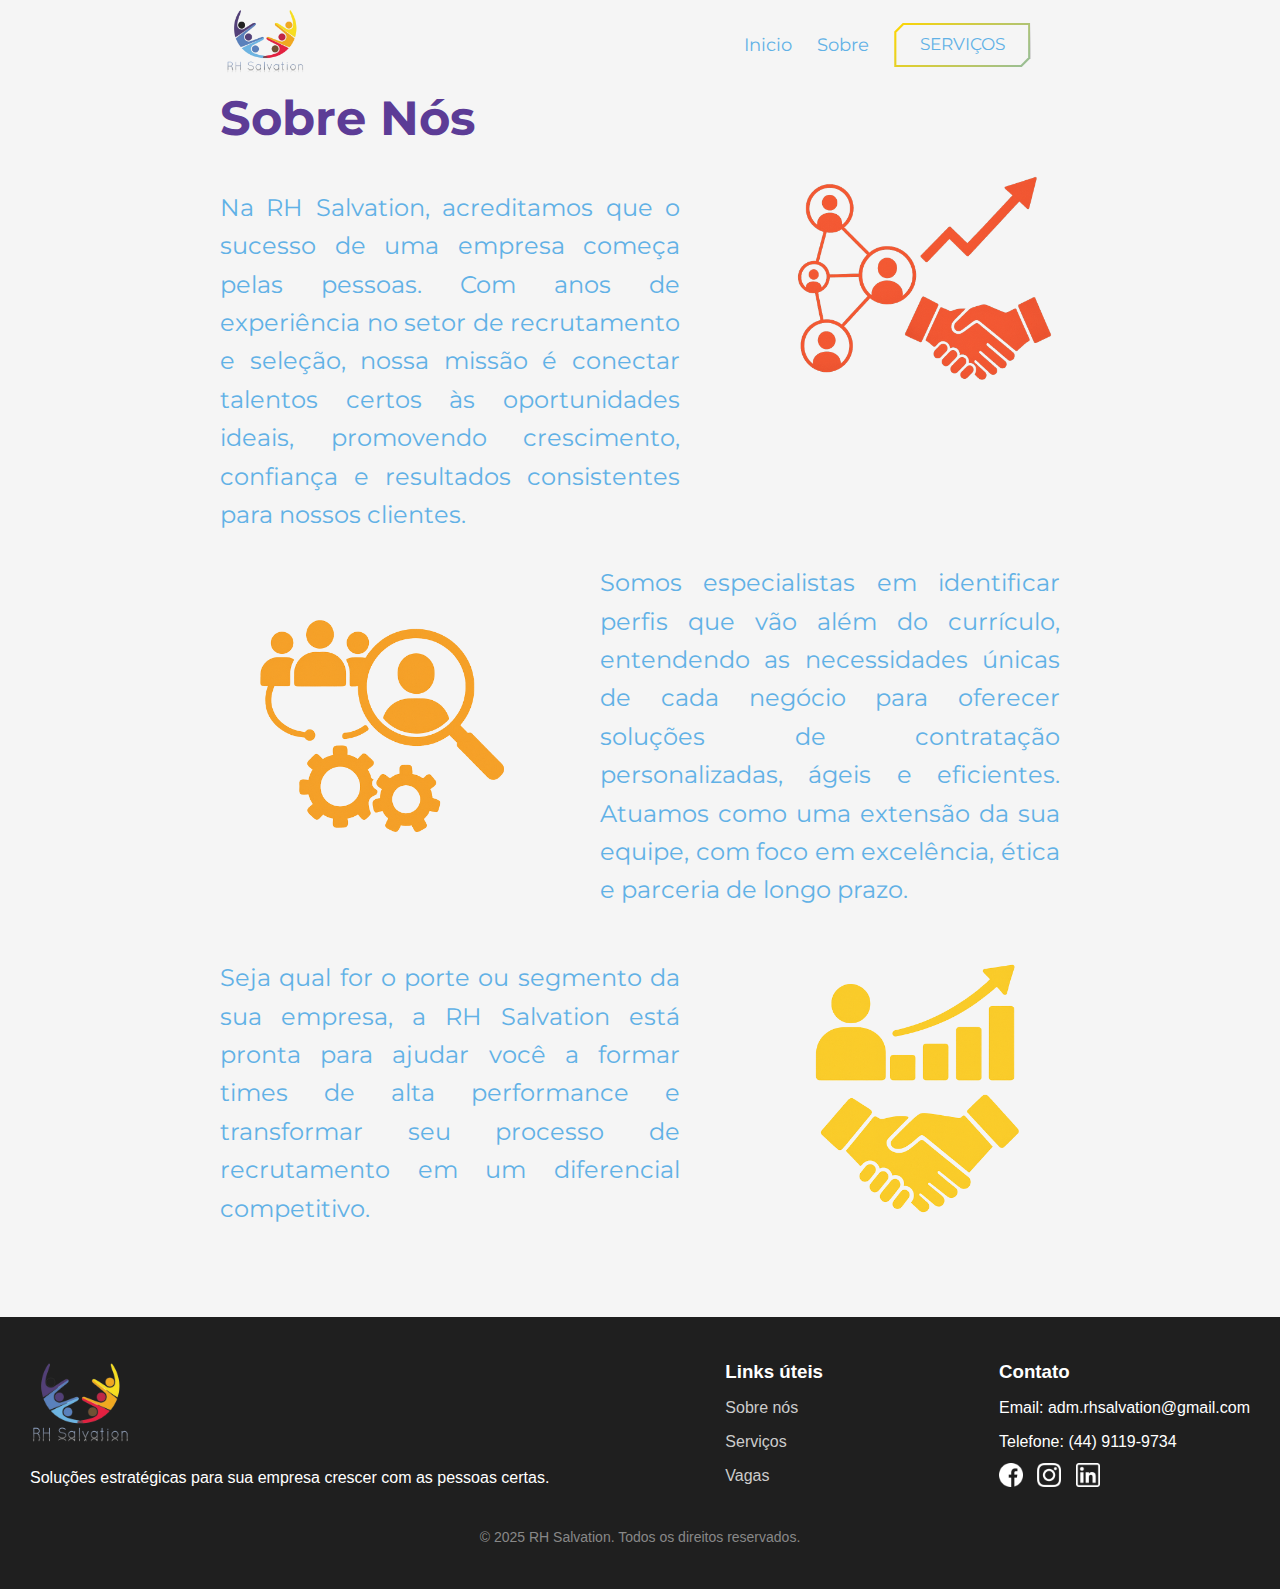
<file: about.html>
<!DOCTYPE html>
<html lang="en">

<head>
    <meta charset="UTF-8">
    <meta name="viewport" content="width=device-width, initial-scale=1.0">
    <title>RH Salvation - Gestão de Pessoas e Recrutamento e Seleção</title>
    <link rel="icon" type="image/png" href="Midias/RH Salvation Logo.png" />
    <link rel="stylesheet" href="reset.css">
    <link rel="stylesheet" href="about.css">
</head>

<body>
    <header>
        <nav class="nav">
            <img src="Midias/RH Salvation Logo.png" class="nav__logo" alt="">
            <ul class="nav__list">
                <li class="nav__item nav__item--inicio">
                    <a class="nav__link" href="/index.html">Inicio</a>
                </li>
                <li class="nav__item nav__item--sobre">
                    <a class="nav__link" href="/about.html">Sobre</a>
                </li>
                <li class="nav__item nav__item--servico">
                    <a class="nav__link btn" href="#servicos">Serviços</a></button>
                </li>
            </ul>
        </nav>
    </header>
    <main>
        <section id="sobre" class="sobre container">
            <div class="sobre__wrapper container__wrapper">
                <div class="sobre__primeiraParte sobre__parte sobre__parte--mgt hidden">
                    <div class="sobre__primeiraParte--content">
                        <h2 class="sobre__primeiraParte--title">Sobre Nós</h2>
                        <p class="sobre__primeiraParte--paragrafo sobre__paragrafo">Na RH Salvation, acreditamos que o
                            sucesso de uma
                            empresa começa
                            pelas pessoas. Com anos de experiência no setor de recrutamento e seleção, nossa missão é
                            conectar talentos certos às oportunidades ideais, promovendo crescimento, confiança e
                            resultados
                            consistentes para nossos clientes.</p>
                    </div>
                    <div>
                        <img class="sobre__primeiraParte--img sobre__img" src="Midias/SobreImagem1.png"
                            alt="Icone laranja de um aperto de mãos">
                    </div>
                </div>
            </div>
            <div class="container__wrapper">
                <div class="sobre__segundaParte sobre__parte hidden">
                    <div>
                        <img class="sobre__segundaParte--img sobre__img" src="Midias/SobreImagem2.png"
                            alt="Imagem amarela de homem sendo encontrado por uma lupa">
                    </div>
                    <div class="sobre__segundaParte--content">
                        <p class="sobre__segundaParte--paragrafo sobre__paragrafo">Somos especialistas em identificar
                            perfis
                            que vão além
                            do currículo, entendendo as necessidades
                            únicas de cada negócio para oferecer soluções de contratação personalizadas, ágeis e
                            eficientes.
                            Atuamos como uma extensão da sua equipe, com foco em excelência, ética e parceria de longo
                            prazo.</p>
                    </div>
                </div>
            </div>
            <div class="container__wrapper">
                <div class="sobre__terceiraParte sobre__parte hidden">
                    <div class="sobre__terceiraParte--content">
                        <p class="sobre__terceiraParte--paragrafo sobre__paragrafo">Seja qual for o porte ou segmento da
                            sua
                            empresa, a
                            RH Salvation está pronta
                            para ajudar você a formar times de alta performance e transformar seu processo de
                            recrutamento
                            em um
                            diferencial competitivo.</p>
                    </div>
                    <div>
                        <img class="sobre__terceiraParte--img sobre__img" src="Midias/SobreImagem3.png"
                            alt="Imagem amarela de um aperto de mãos">
                    </div>
                </div>
            </div>
            </div>
        </section>
    </main>
    <footer class="footer container">
        <div class="footer-container container__wrapper">
            <div class="footer-logo">
                <img src="Midias/RH Salvation Logo.png" class="footer--img" alt="">
                <p>Soluções estratégicas para sua empresa crescer com as pessoas certas.</p>
            </div>

            <div class="footer-links">
                <h3>Links úteis</h3>
                <ul>
                    <li><a href="#sobre">Sobre nós</a></li>
                    <li><a href="#servicos">Serviços</a></li>
                    <li><a href="#vagas">Vagas</a></li>
                </ul>
            </div>

            <div class="footer-contato">
                <h3>Contato</h3>
                <p>Email: adm.rhsalvation@gmail.com</p>
                <p>Telefone: (44) 9119-9734</p>
                <div class="footer-social">
                    <a href="#"><img src="Midias/facebook.png" alt="facebook"></a>
                    <a href="#"><img src="Midias/instagram.png" alt="Instagram"></a>
                    <a href="#"><img src="Midias/linkedin.png" alt="LinkedIn"></a>
                </div>
            </div>
        </div>
        <div class="footer-bottom">
            <p>&copy; 2025 RH Salvation. Todos os direitos reservados.</p>
        </div>
    </footer>
</body>

</html>
</file>
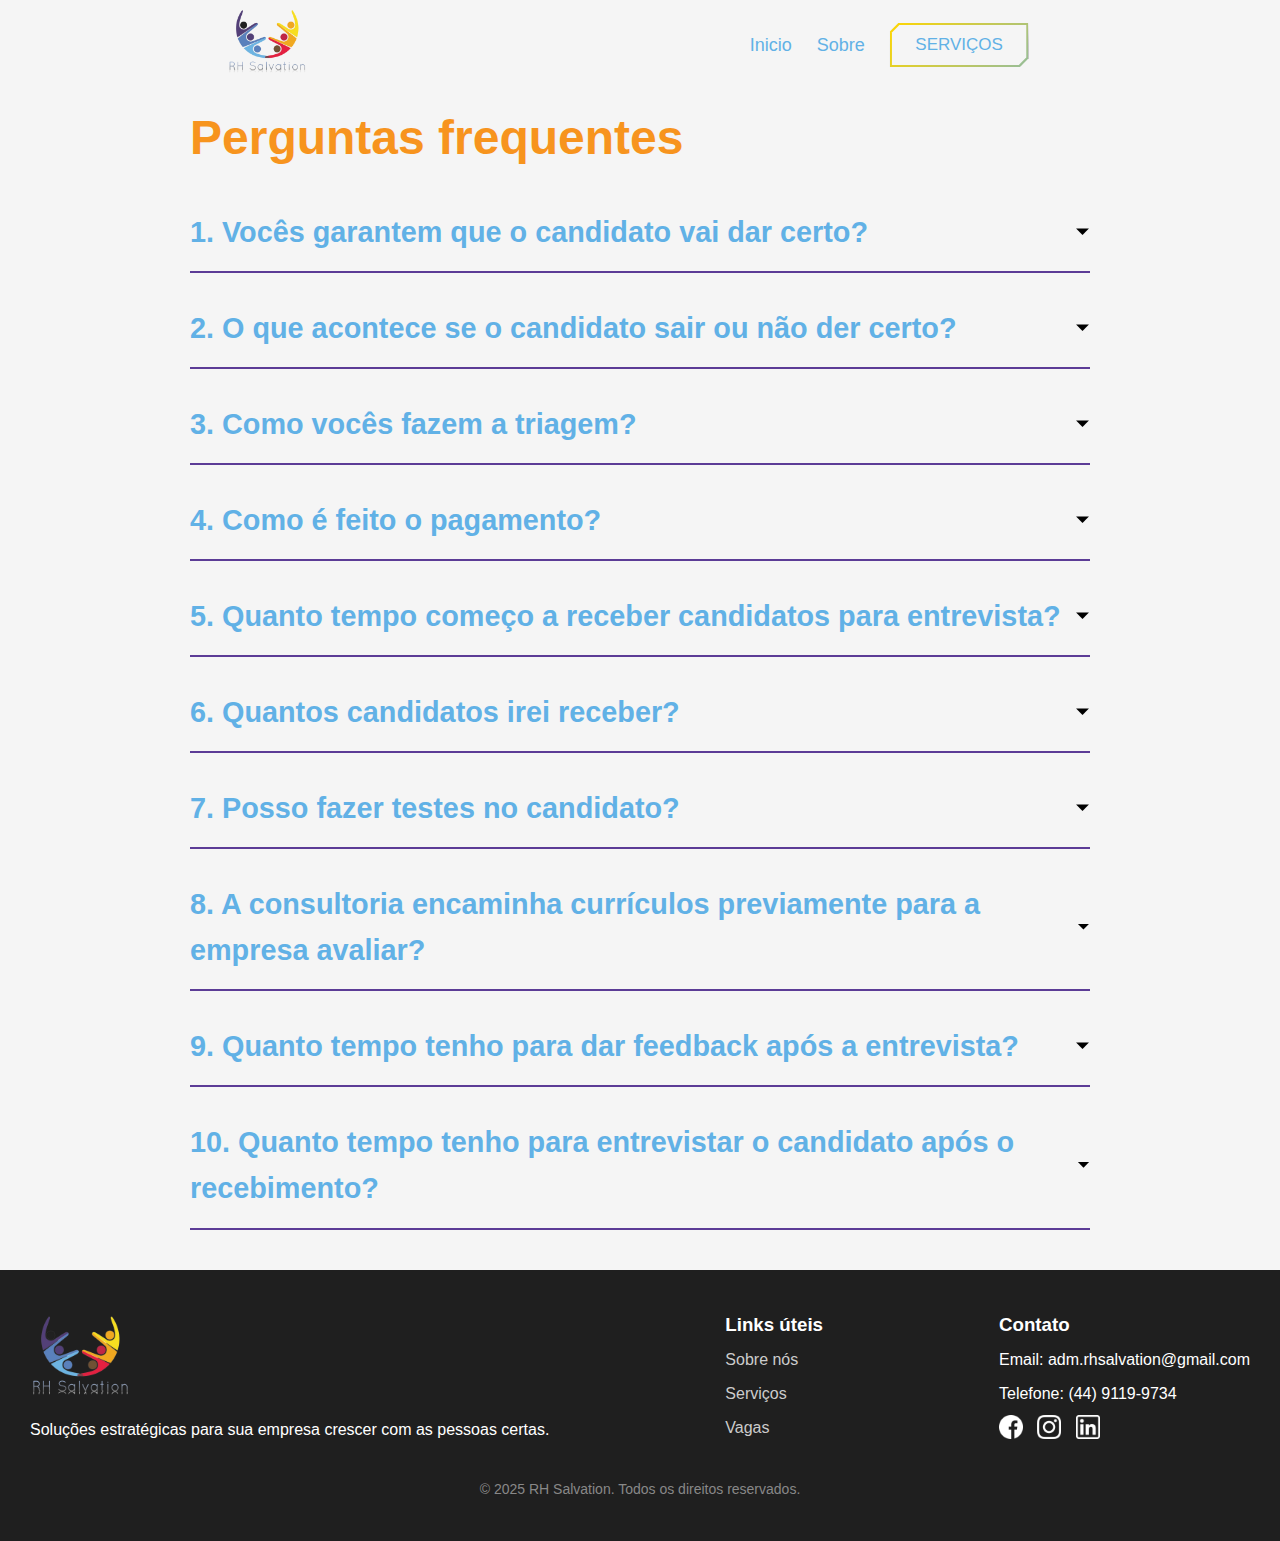
<file: faq.html>
<!DOCTYPE html>
<html lang="en">

<head>
    <meta charset="UTF-8">
    <meta name="viewport" content="width=device-width, initial-scale=1.0">
    <title>RH Salvation - Gestão de Pessoas e Recrutamento e Seleção</title>
    <link rel="icon" type="image/png" href="Midias/RH Salvation Logo.png" />
    <link rel="stylesheet" href="faq.css">
    <link rel="stylesheet" href="reset.css">
</head>

<body>
    <header>
        <nav class="nav">
            <img src="Midias/RH Salvation Logo.png" class="nav__logo" alt="">
            <ul class="nav__list">
                <li class="nav__item nav__item--inicio">
                    <a class="nav__link" href="/index.html">Inicio</a>
                </li>
                <li class="nav__item nav__item--sobre">
                    <a class="nav__link" href="/about.html">Sobre</a>
                </li>
                <li class="nav__item nav__item--servico">
                    <a class="nav__link btn" href="#servicos">Serviços</a></button>
                </li>
            </ul>
        </nav>
    </header>
    <main>
        <section class="answers hidden container">
            <div class="container__wrapper">
                <h2 class="answers__title answers__mgt">Perguntas frequentes</h2>
                <div class="answer__faq faq">
                    <div class="faq__question">
                        <h3 class="faq__question--title">1. Vocês garantem que o candidato vai dar certo?
                        </h3>
                        <svg width="15" height="10" viewBox="0 0 42 25">
                            <path d="M3 3L21 21L39 3" stoke="white" stroke-width="7" stroke-linecap="round" />
                        </svg>
                    </div>
                    <div class="faq__answer">
                        <p class="faq__answer--paragrafo">Infelizmente não podemos garantir o desempenho futuro da
                            pessoa,
                            porque isso envolve fatores internos da empresa também. Mas garantimos um processo assertivo
                            com
                            triagem técnica e comportamental, além da possibilidade de 1 reposição dentro do plano
                            escolhido.</p>
                    </div>
                </div>

                <div class="answer__faq faq">
                    <div class="faq__question">
                        <h3 class="faq__question--title">2. O que acontece se o candidato sair ou não der certo?
                        </h3>
                        <svg width="15" height="10" viewBox="0 0 42 25">
                            <path d="M3 3L21 21L39 3" stoke="white" stroke-width="7" stroke-linecap="round" />
                        </svg>
                    </div>
                    <div class="faq__answer">
                        <p class="faq__answer--paragrafo">Você tem direito a uma reposição sem custo adicional, desde
                            que
                            esteja dentro do prazo de reposição do plano contratado (45, 60 ou 90 dias)</p>
                    </div>
                </div>

                <div class="answer__faq faq">
                    <div class="faq__question">
                        <h3 class="faq__question--title">3. Como vocês fazem a triagem?
                        </h3>
                        <svg width="15" height="10" viewBox="0 0 42 25">
                            <path d="M3 3L21 21L39 3" stoke="white" stroke-width="7" stroke-linecap="round" />
                        </svg>
                    </div>
                    <div class="faq__answer">
                        <p class="faq__answer--paragrafo">Após o alinhamento da vaga, buscamos ativamente os candidatos,
                            aplicamos entrevista, teste de perfil e só então enviamos os que realmente estão dentro do
                            perfil. Ainda mandamos um áudio parecer, explicando porque escolhemos cada um.</p>
                    </div>
                </div>

                <div class="answer__faq faq">
                    <div class="faq__question">
                        <h3 class="faq__question--title">4. Como é feito o pagamento?
                        </h3>
                        <svg width="15" height="10" viewBox="0 0 42 25">
                            <path d="M3 3L21 21L39 3" stoke="white" stroke-width="7" stroke-linecap="round" />
                        </svg>
                    </div>
                    <div class="faq__answer">
                        <p class="faq__answer--paragrafo">50% no ato da assinatura do contrato e os outros 50% para 30
                            dias. Bem simples e direto.</p>
                    </div>
                </div>

                <div class="answer__faq faq">
                    <div class="faq__question">
                        <h3 class="faq__question--title">5. Quanto tempo começo a receber candidatos para entrevista?
                        </h3>
                        <svg width="15" height="10" viewBox="0 0 42 25">
                            <path d="M3 3L21 21L39 3" stoke="white" stroke-width="7" stroke-linecap="round" />
                        </svg>
                    </div>
                    <div class="faq__answer">
                        <p class="faq__answer--paragrafo">De 7 a 10 dias após a abertura da vaga.</p>
                    </div>
                </div>

                <div class="answer__faq faq">
                    <div class="faq__question">
                        <h3 class="faq__question--title">6. Quantos candidatos irei receber?
                        </h3>
                        <svg width="15" height="10" viewBox="0 0 42 25">
                            <path d="M3 3L21 21L39 3" stoke="white" stroke-width="7" stroke-linecap="round" />
                        </svg>
                    </div>
                    <div class="faq__answer">
                        <p class="faq__answer--paragrafo">Até 3 candidatos dentro do perfil. Se nenhum for aprovado,
                            realizamos uma nova reunião para ajuste fino e envio de mais 2.</p>
                    </div>
                </div>

                <div class="answer__faq faq">
                    <div class="faq__question">
                        <h3 class="faq__question--title">7. Posso fazer testes no candidato?
                        </h3>
                        <svg width="15" height="10" viewBox="0 0 42 25">
                            <path d="M3 3L21 21L39 3" stoke="white" stroke-width="7" stroke-linecap="round" />
                        </svg>
                    </div>
                    <div class="faq__answer">
                        <p class="faq__answer--paragrafo">Não recomendamos. Caso necessário, que não ultrapasse 1 dia,
                            de preferência no mesmo dia da entrevista. (A legislação não permite testes prolongados sem
                            vínculo).
                        </p>
                    </div>
                </div>

                <div class="answer__faq faq">
                    <div class="faq__question">
                        <h3 class="faq__question--title">8. A consultoria encaminha currículos previamente para a
                            empresa avaliar?
                        </h3>
                        <svg width="15" height="10" viewBox="0 0 42 25">
                            <path d="M3 3L21 21L39 3" stoke="white" stroke-width="7" stroke-linecap="round" />
                        </svg>
                    </div>
                    <div class="faq__answer">
                        <p class="faq__answer--paragrafo">Não. Isso atrasa o processo. A RH Salvation já envia
                            candidatos prontos para entrevista.
                        </p>
                    </div>
                </div>

                <div class="answer__faq faq">
                    <div class="faq__question">
                        <h3 class="faq__question--title">9. Quanto tempo tenho para dar feedback após a entrevista?
                        </h3>
                        <svg width="15" height="10" viewBox="0 0 42 25">
                            <path d="M3 3L21 21L39 3" stoke="white" stroke-width="7" stroke-linecap="round" />
                        </svg>
                    </div>
                    <div class="faq__answer">
                        <p class="faq__answer--paragrafo">Imediatamente após a entrevista.
                        </p>
                    </div>
                </div>

                <div class="answer__faq faq">
                    <div class="faq__question">
                        <h3 class="faq__question--title">10. Quanto tempo tenho para entrevistar o candidato após o
                            recebimento?
                        </h3>
                        <svg width="15" height="10" viewBox="0 0 42 25">
                            <path d="M3 3L21 21L39 3" stoke="white" stroke-width="7" stroke-linecap="round" />
                        </svg>
                    </div>
                    <div class="faq__answer">
                        <p class="faq__answer--paragrafo">Até 24h, salvo situações previamente alinhadas.

                    </div>
                </div>
            </div>
        </section>
    </main>
    <footer class="footer container">
        <div class="footer-container container__wrapper">
            <div class="footer-logo">
                <img src="Midias/RH Salvation Logo.png" class="footer--img" alt="">
                <p>Soluções estratégicas para sua empresa crescer com as pessoas certas.</p>
            </div>

            <div class="footer-links">
                <h3>Links úteis</h3>
                <ul>
                    <li><a href="#sobre">Sobre nós</a></li>
                    <li><a href="#servicos">Serviços</a></li>
                    <li><a href="#vagas">Vagas</a></li>
                </ul>
            </div>

            <div class="footer-contato">
                <h3>Contato</h3>
                <p>Email: adm.rhsalvation@gmail.com</p>
                <p>Telefone: (44) 9119-9734</p>
                <div class="footer-social">
                    <a href="#"><img src="Midias/facebook.png" alt="facebook"></a>
                    <a href="#"><img src="Midias/instagram.png" alt="Instagram"></a>
                    <a href="#"><img src="Midias/linkedin.png" alt="LinkedIn"></a>
                </div>
            </div>
        </div>
        <div class="footer-bottom">
            <p>&copy; 2025 RH Salvation. Todos os direitos reservados.</p>
        </div>
    </footer>
    <script src="script.js"></script>
</body>

</html>
</file>
<file: about.css>
@import url('https://fonts.googleapis.com/css2?family=Poppins:ital,wght@0,100;0,200;0,300;0,400;0,500;0,600;0,700;0,800;0,900;1,100;1,200;1,300;1,400;1,500;1,600;1,700;1,800;1,900&display=swap');
@import url('https://fonts.googleapis.com/css2?family=Montserrat:ital,wght@0,100..900;1,100..900&display=swap');

:root {
    --color-primary: #5C3C96;
    --color-secondary: #61B1E6;
    --color-accent: #ea3939;
    --color-warning: #F7941E;
    --color-highlight: #FFD600;
    --color-neutral: #6E4A2D;
    --color-text: #61B1E6;
    --color-border: #CCCCCC;
    --color-bg-light: rgb(245, 245, 245);
    --color-bg-dark: #1A1A1A;
}

body {
    font-family: "Montserrat", sans-serif;
}

.nav {
    background-color: var(--color-bg-light);
    width: 100%;
    padding: 5px;
    position: fixed;
    z-index: 100;
    color: var(--color-text);
    display: flex;
    justify-content: space-around;
}

.nav__logo {
    width: 80px;
}

.nav__list {
    display: flex;
    align-items: center;
}

.nav__item {
    margin-right: 25px;
    font-size: 18px;
}

main {
    background: var(--color-bg-light);
    background-size: cover;
    background-repeat: no-repeat;
    min-height: 100vh;
}

.sobre {
    display: flex;
    flex-direction: column;
    justify-content: center;
    text-align: justify;
    color: var(--color-text);
}

.sobre__parte {
    display: flex;
    align-items: center;
    justify-content: center;
    margin-bottom: 30px;
}

.sobre__parte--mgt {
    margin-top: 50px;
}

.sobre__primeiraParte--title {
    font-size: 3rem;
    margin: 2rem 0rem;
    color: var(--color-primary);
    margin-top: 30px;
}

.sobre__primeiraParte--paragrafo {
    margin-right: 80px;
}

.sobre__paragrafo {
    font-size: 24px;
    width: 460px;
}

.sobre__img {
    width: 300px;
    height: 300px;
}

.sobre__segundaParte--paragrafo {
    margin-right: 0;
    margin-left: 80px;
}

.sobre__terceiraParte--paragrafo {
    margin-right: 80px;
}

.footer {
    background-color: #1f1f1f;
    color: #fff;
    padding: 40px 20px 20px;
    font-family: Arial, sans-serif;
  }
  
  .footer-container {
    display: flex;
    justify-content: space-between;
    gap: 30px;
  }
  
  .footer-logo h2 {
    margin-bottom: 10px;
    color: #00bfa6;
  }
  
  .footer-links ul {
    list-style: none;
    padding: 0;
  }
  
  .footer-links ul li {
    margin: 8px 0;
  }
  
  .footer-links a {
    color: #ccc;
    text-decoration: none;
  }
  
  .footer-links a:hover {
    color: #00bfa6;
  }
  
  .footer-contato p {
    margin: 8px 0;
  }
  
  .footer-social a {
    margin-right: 10px;
    display: inline-block;
  }
  
  .footer-social img {
    width: 24px;
    height: 24px;
  }
  
  .footer-bottom {
    text-align: center;
    margin-top: 30px;
    font-size: 14px;
    color: #888;
  }
  
  .footer--img {
    height: 100px;
  }

  .container {
    width: 100%;
    padding-inline: 30px;
    padding-bottom: 40px;
  }
  
  .container__wrapper {
    max-width: 1242px;
    margin-inline: auto;
  }
  
  .btn {
    --border-color: linear-gradient(-45deg, var(--color-primary), var(--color-secondary), var(--color-highlight));
    --border-width: .125em;
    --curve-size: .5em;
    --blur: 30px;
    --bg: var(--color-bg-light);
    --color: var(--color-text);
    color: var(--color);
    position: relative;
    isolation: isolate;
    display: inline-grid;
    place-content: center;
    padding: .5em 1.5em;
    font-size: 17px;
    border: 0;
    text-transform: uppercase;
    box-shadow: 10px 10px 20px rgba(0, 0, 0, .6);
    clip-path: polygon(
      0% var(--curve-size),
      var(--curve-size) 0,
      100% 0,
      100% calc(100% - var(--curve-size)),
      calc(100% - var(--curve-size)) 100%,
      0 100%);
    transition: color 250ms;
  }
  
  .btn::after,
  .btn::before {
    content: '';
    position: absolute;
    inset: 0;
  }
  
  .btn::before {
    background: var(--border-color);
    background-size: 300% 300%;
    animation: move-bg7234 5s ease infinite;
    z-index: -2;
  }
  
  @keyframes move-bg7234 {
    0% {
      background-position: 31% 0%
    }
    50% {
      background-position: 70% 100%
    }
    100% {
      background-position: 31% 0%
    }
  }
  
  .btn::after {
    background: var(--bg);
    z-index: -1;
    clip-path: polygon(
      var(--border-width) calc(var(--curve-size) + var(--border-width) * .5),
      calc(var(--curve-size) + var(--border-width) * .5) var(--border-width),
      calc(100% - var(--border-width)) var(--border-width),
      calc(100% - var(--border-width)) calc(100% - calc(var(--curve-size) + var(--border-width) * .5)),
      calc(100% - calc(var(--curve-size) + var(--border-width) * .5)) calc(100% - var(--border-width)),
      var(--border-width) calc(100% - var(--border-width)));
    transition: clip-path 500ms;
  }
  
  .btn:where(:hover, :focus)::after {
    clip-path: polygon(
      calc(100% - var(--border-width)) calc(100% - calc(var(--curve-size) + var(--border-width) * 0.5)),
      calc(100% - var(--border-width)) var(--border-width),
      calc(100% - var(--border-width)) var(--border-width),
      calc(100% - var(--border-width)) calc(100% - calc(var(--curve-size) + var(--border-width) * .5)),
      calc(100% - calc(var(--curve-size) + var(--border-width) * .5)) calc(100% - var(--border-width)),
      calc(100% - calc(var(--curve-size) + var(--border-width) * 0.5)) calc(100% - var(--border-width)));
    transition: 200ms;
  }
  
  .btn:where(:hover, :focus) {
    color: #fff;
  }

  @media screen and (max-width: 1024px) {
    .container {
      padding: 40px 20px;
    }
  
    .inicio__title {
      font-size: 36px;
    }
  
    .inicio__text {
      font-size: 20px;
    }
  
    .card {
      width: 45%;
      margin: 20px;
    }
  
    .nav__link {
      font-size: 18px;
      margin: 0 12px;
    }
  
    .sobre__primeiraParte,
    .sobre__segundaParte {
      flex-direction: column;
      text-align: center;
    }
  }
  
  
  @media screen and (max-width: 768px) {
    body {
      font-size: 16px;
    }
  
    .container,
    .inicio__container,
    .sobre__primeiraParte,
    .sobre__segundaParte,
    .sobre__terceiraParte,
    .card__container,
    .perguntas,
    .footer__container {
      flex-direction: column;
      align-items: center;
      text-align: center;
      padding: 20px;
      margin: 0;
    }
  
    .nav__item--inicio,
    .nav__item--sobre {
      display: none;
    }
  
    .inicio__title {
      font-size: 32px;
    }
  
    .inicio__text {
      font-size: 18px;
      padding: 0 10px;
    }
  
    .nav__link {
      font-size: 16px;
      margin: 0 10px;
    }
  
  
    .sobre__primeiraParte--title{
      margin: 0;
    }
  
    .sobre__primeiraParte--img {
      display: none;
    }
  
    .sobre__segundaParte--img {
      display: none;
    }
  
    .sobre__terceiraParte--img {
      display: none;
    }
  
    .sobre__paragrafo {
      width: 100%;
      margin: 0;
    }
  
    .card {
      width: 90%;
      margin-bottom: 20px;
    }
  
    .faq__question {
      font-size: 18px;
    }
  
    .faq__answer {
      font-size: 16px;
    }
  
    .contato {
      display: none;
    }
  }
  
  @media screen and (max-width: 560px) {
    .inicio__title {
      font-size: 28px;
    }
  
    .inicio__text {
      font-size: 16px;
    }
  
    .card {
      width: 100%;
      margin: 10px 0;
    }
  
    .nav__link {
      display: block;
      margin: 10px 0;
    }
  
    .faq__question,
    .faq__answer {
      font-size: 16px;
    }
  
    .sobre__primeiraParte--img {
      width: 100%;
      height: auto;
    }
  
    .footer__container {
      gap: 10px;
    }
  }
</file>
<file: faq.css>
@import url('https://fonts.googleapis.com/css2?family=Poppins:ital,wght@0,100;0,200;0,300;0,400;0,500;0,600;0,700;0,800;0,900;1,100;1,200;1,300;1,400;1,500;1,600;1,700;1,800;1,900&display=swap');
@import url('https://fonts.googleapis.com/css2?family=Montserrat:ital,wght@0,100..900;1,100..900&display=swap');

:root {
    --color-primary: #5C3C96;
    --color-secondary: #61B1E6;
    --color-accent: #ea3939;
    --color-warning: #F7941E;
    --color-highlight: #FFD600;
    --color-neutral: #6E4A2D;
    --color-text: #61B1E6;
    --color-border: #CCCCCC;
    --color-bg-light: rgb(245, 245, 245);
    --color-bg-dark: #1A1A1A;
}

body {
    font-family: "Montserrat", sans-serif;
}

.nav {
    background-color: var(--color-bg-light);
    width: 100%;
    padding: 5px;
    position: fixed;
    z-index: 100;
    color: var(--color-text);
    display: flex;
    justify-content: space-around;
}

.nav__logo {
    width: 80px;
}

.nav__list {
    display: flex;
    align-items: center;
}

.nav__item {
    margin-right: 25px;
    font-size: 18px;
}

main {
    background: var(--color-bg-light);
    background-size: cover;
    background-repeat: no-repeat;
    min-height: 100vh;
}

.answers {
    min-height: 100vh;
    width: 80%;
    margin: 0 auto;
    display: flex;
    flex-direction: column;
    align-items: center;
}

.answers__title {
    font-size: 3rem;
    margin: 2rem 0rem;
    color: var(--color-warning);
}

.answers__mgt {
    margin-top: 100px;
}

.faq {
    max-width: 900px;
    margin-top: 2rem;
    padding-bottom: 1rem;
    border-bottom: 2px solid var(--color-primary);
    cursor: pointer;
}

.faq__question {
    display: flex;
    justify-content: space-between;
    align-items: center;
}

.faq__question--title {
    font-size: 1.8rem;
    color: var(--color-secondary);
}

.faq__answer {
    max-height: 0;
    overflow: hidden;
    transition: max-height 1.4s ease;
}

.faq__answer--paragrafo {
    padding-top: 1rem;
    line-height: 1.6;
    font-size: 1.4rem;
    color: var(--color-text);
}

.faq.faq__active .faq__answer {
    max-height: 300px;
    animation: fade 1s ease-in-out;
}

.faq.faq__active svg {
    transform: rotate(180deg);
}

svg {
    transition: transform .5s ease-in;
}

@keyframes fade {
    from {
        opacity: 0;
        transform: translateY(-10px);
    }

    to {
        opacity: 1;
        transform: translateY(0px);
    }
}

.footer {
    background-color: #1f1f1f;
    color: #fff;
    padding: 40px 20px 20px;
    font-family: Arial, sans-serif;
}

.footer-container {
    display: flex;
    justify-content: space-between;
    gap: 30px;
}

.footer-logo h2 {
    margin-bottom: 10px;
    color: #00bfa6;
}

.footer-links ul {
    list-style: none;
    padding: 0;
}

.footer-links ul li {
    margin: 8px 0;
}

.footer-links a {
    color: #ccc;
    text-decoration: none;
}

.footer-links a:hover {
    color: #00bfa6;
}

.footer-contato p {
    margin: 8px 0;
}

.footer-social a {
    margin-right: 10px;
    display: inline-block;
}

.footer-social img {
    width: 24px;
    height: 24px;
}

.footer-bottom {
    text-align: center;
    margin-top: 30px;
    font-size: 14px;
    color: #888;
}

.footer--img {
    height: 100px;
}

.btn {
    --border-color: linear-gradient(-45deg, var(--color-primary), var(--color-secondary), var(--color-highlight));
    --border-width: .125em;
    --curve-size: .5em;
    --blur: 30px;
    --bg: var(--color-bg-light);
    --color: var(--color-text);
    color: var(--color);
    position: relative;
    isolation: isolate;
    display: inline-grid;
    place-content: center;
    padding: .5em 1.5em;
    font-size: 17px;
    border: 0;
    text-transform: uppercase;
    box-shadow: 10px 10px 20px rgba(0, 0, 0, .6);
    clip-path: polygon(0% var(--curve-size),
            var(--curve-size) 0,
            100% 0,
            100% calc(100% - var(--curve-size)),
            calc(100% - var(--curve-size)) 100%,
            0 100%);
    transition: color 250ms;
}

.btn::after,
.btn::before {
    content: '';
    position: absolute;
    inset: 0;
}

.btn::before {
    background: var(--border-color);
    background-size: 300% 300%;
    animation: move-bg7234 5s ease infinite;
    z-index: -2;
}

@keyframes move-bg7234 {
    0% {
        background-position: 31% 0%
    }

    50% {
        background-position: 70% 100%
    }

    100% {
        background-position: 31% 0%
    }
}

.btn::after {
    background: var(--bg);
    z-index: -1;
    clip-path: polygon(var(--border-width) calc(var(--curve-size) + var(--border-width) * .5),
            calc(var(--curve-size) + var(--border-width) * .5) var(--border-width),
            calc(100% - var(--border-width)) var(--border-width),
            calc(100% - var(--border-width)) calc(100% - calc(var(--curve-size) + var(--border-width) * .5)),
            calc(100% - calc(var(--curve-size) + var(--border-width) * .5)) calc(100% - var(--border-width)),
            var(--border-width) calc(100% - var(--border-width)));
    transition: clip-path 500ms;
}

.btn:where(:hover, :focus)::after {
    clip-path: polygon(calc(100% - var(--border-width)) calc(100% - calc(var(--curve-size) + var(--border-width) * 0.5)),
            calc(100% - var(--border-width)) var(--border-width),
            calc(100% - var(--border-width)) var(--border-width),
            calc(100% - var(--border-width)) calc(100% - calc(var(--curve-size) + var(--border-width) * .5)),
            calc(100% - calc(var(--curve-size) + var(--border-width) * .5)) calc(100% - var(--border-width)),
            calc(100% - calc(var(--curve-size) + var(--border-width) * 0.5)) calc(100% - var(--border-width)));
    transition: 200ms;
}

.btn:where(:hover, :focus) {
    color: #fff;
}

.container {
    width: 100%;
    padding-inline: 30px;
    padding-bottom: 40px;
}

.container__wrapper {
    max-width: 1242px;
    margin-inline: auto;
}

@media screen and (max-width: 1024px) {
    .container {
        padding: 40px 20px;
    }

    .inicio__title {
        font-size: 36px;
    }

    .inicio__text {
        font-size: 20px;
    }

    .card {
        width: 45%;
        margin: 20px;
    }

    .nav__link {
        font-size: 18px;
        margin: 0 12px;
    }

    .sobre__primeiraParte,
    .sobre__segundaParte {
        flex-direction: column;
        text-align: center;
    }
}


@media screen and (max-width: 768px) {
    body {
        font-size: 16px;
    }

    .container,
    .inicio__container,
    .sobre__primeiraParte,
    .sobre__segundaParte,
    .sobre__terceiraParte,
    .card__container,
    .perguntas,
    .footer__container {
        flex-direction: column;
        align-items: center;
        text-align: center;
        padding: 20px;
        margin: 0;
    }

    .nav__item--inicio,
    .nav__item--sobre {
        display: none;
    }

    .inicio__title {
        font-size: 32px;
    }

    .inicio__text {
        font-size: 18px;
        padding: 0 10px;
    }

    .nav__link {
        font-size: 16px;
        margin: 0 10px;
    }


    .sobre__primeiraParte--title {
        margin: 0;
    }

    .sobre__primeiraParte--img {
        display: none;
    }

    .sobre__segundaParte--img {
        display: none;
    }

    .sobre__terceiraParte--img {
        display: none;
    }

    .sobre__paragrafo {
        width: 100%;
        margin: 0;
    }

    .card {
        width: 90%;
        margin-bottom: 20px;
    }

    .faq__question {
        font-size: 18px;
    }

    .faq__answer {
        font-size: 16px;
    }

    .contato {
        display: none;
    }
}

@media screen and (max-width: 560px) {
    .inicio__title {
        font-size: 28px;
    }

    .inicio__text {
        font-size: 16px;
    }

    .card {
        width: 100%;
        margin: 10px 0;
    }

    .nav__link {
        display: block;
        margin: 10px 0;
    }

    .faq__question,
    .faq__answer {
        font-size: 16px;
    }

    .sobre__primeiraParte--img {
        width: 100%;
        height: auto;
    }

    .footer__container {
        gap: 10px;
    }
}
</file>
